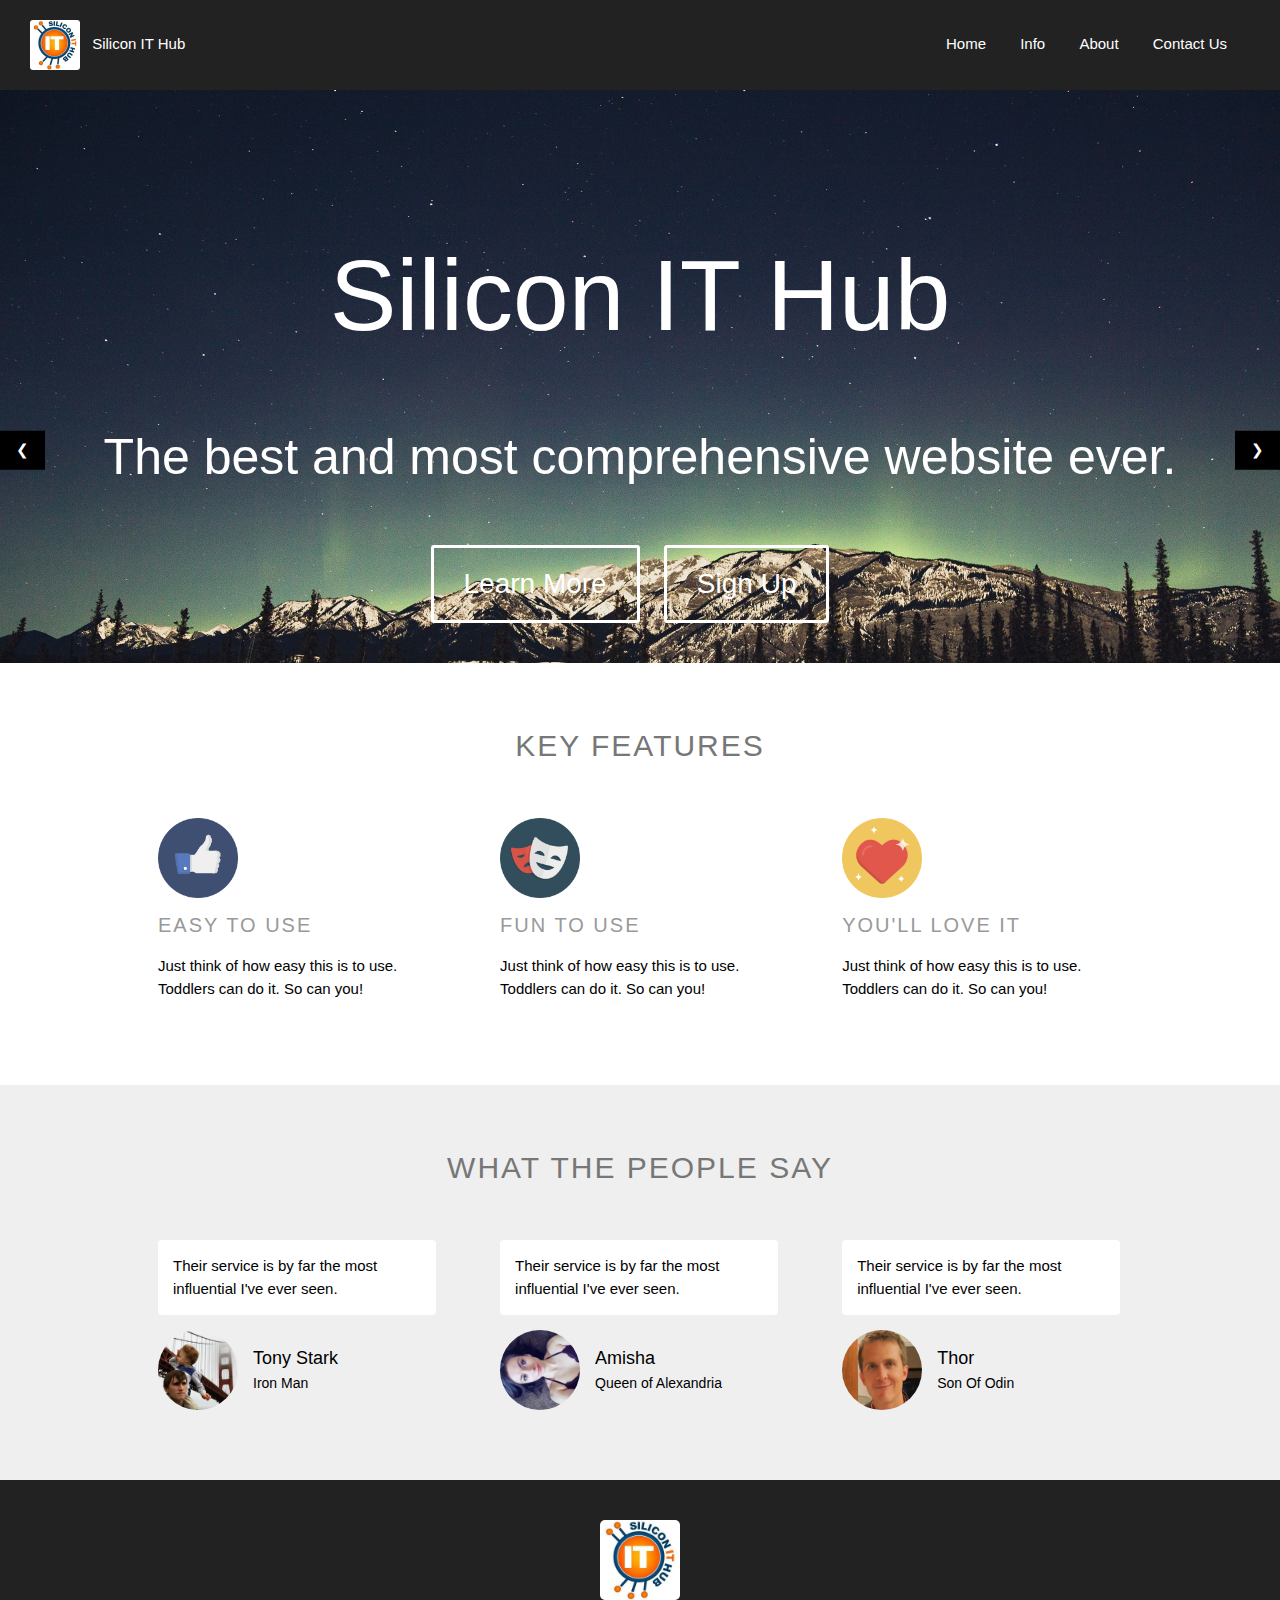
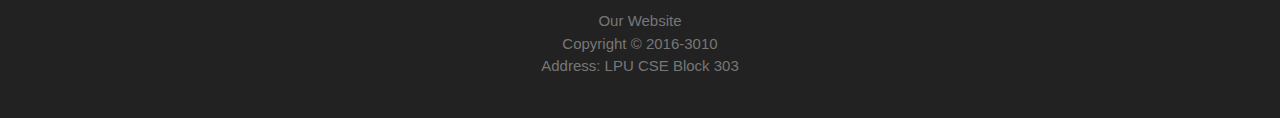
<file: index.html>
<!DOCTYPE html>
<html>
<head>
	<meta charset="UTF-8">
    <title>Our Awesome Website</title>

    <!-- attach our stylesheet -->
    <link rel="stylesheet" href="CSS/style.css">
	
	<link rel="stylesheet" href="CSS/w3.css">
</head>
<body>

    <!-- the header -->
    <header>

        <!-- our main logo -->
        <a id="logo" href="index.html">
            <img src="img/WhatsApp Image 2020-04-09 at 07.39.58.jpeg" alt="Logo">
            <span>Silicon IT Hub</span>
        </a>

        <!-- main navigation links -->
        <nav>
            <ul>
                <li><a href="index.html">Home</a></li>
                <li><a href="info.html">Info</a></li>
                <li><a href="about.html">About</a></li>
                <li><a href="contact.html">Contact Us</a></li>
            </ul>
        </nav>

    </header>

    <!-- the content -->
    <main>

        <!-- hero content -->
        <div class="hero mySlides">
            <!-- content for the hero -->
			
            <div class="hero-content">
                <h1 class="hero-title">Silicon IT Hub</h1>
                <p>The best and most comprehensive website ever.</p>

                <a href="#">Learn More</a>
                <a href="#">Sign Up</a>
            </div>
        </div>
		<div class="img2 mySlides">
			<!-- content for the hero -->
			
            <div class="hero-content">
                <h1 class="hero-title">Silicon IT Hub</h1>
                <p>The best and most comprehensive website ever.</p>

                <a href="#">Learn More</a>
                <a href="#">Sign Up</a>
            </div>
		</div>
			<!-- content for the hero -->
			
		<div class="img3 mySlides">
			<div class="hero-content">
                <h1 class="hero-title">Silicon IT Hub</h1>
                <p>The best and most comprehensive website ever.</p>

                <a href="#">Learn More</a>
                <a href="#">Sign Up</a>
            </div>
		</div>
		<button class="w3-button w3-black w3-display-left" onclick="plusDivs(-1)">&#10094;</button>
		<button class="w3-button w3-black w3-display-right" onclick="plusDivs(1)">&#10095;</button>

        <!-- features section -->
        <div class="site-section">
        <div class="site-section-inside">

            <div class="section-header">
                <h2>Key Features</h2>
            </div>

            <div class="feature-box">
                <img src="img/like.png" alt="Easy to Use">
                <h5>Easy to Use</h5>
                <p>Just think of how easy this is to use. Toddlers can do it. So can you!</p>
            </div>

            <div class="feature-box">
                <img src="img/faces.png" alt="Fun to Use">
                <h5>Fun to Use</h5>
                <p>Just think of how easy this is to use. Toddlers can do it. So can you!</p>
            </div>

            <div class="feature-box">
                <img src="img/heart.png" alt="Fun to Use">
                <h5>You'll Love It</h5>
                <p>Just think of how easy this is to use. Toddlers can do it. So can you!</p>
            </div>

        </div>
        </div>

        <!-- testimonials section -->
        <div class="site-section site-section-secondary">
        <div class="site-section-inside">

            <div class="section-header">
                <h2>What the people say</h2>
            </div>

            <div class="testimonial-box">
                <div class="testimonial-content">
                    Their service is by far the most influential I've ever seen.
                </div>
                <div class="testimonial-author">
                    <img src="img/david.jpg" alt="David East">
                    <h5>Tony Stark</h5>
                    <span>Iron Man</span>
                </div>
            </div>

            <div class="testimonial-box">
                <div class="testimonial-content">
                    Their service is by far the most influential I've ever seen.
                </div>
                <div class="testimonial-author">
                    <img src="img/holly.jpg" alt="Holly Lloyd">
                    <h5>Amisha</h5>
                    <span>Queen of Alexandria</span>
                </div>
            </div>

            <div class="testimonial-box">
                <div class="testimonial-content">
                    Their service is by far the most influential I've ever seen.
                </div>
                <div class="testimonial-author">
                    <img src="img/brad.jpg" alt="Brad Green">
                    <h5>Thor</h5>
                    <span>Son Of Odin</span>
                </div>
            </div>

        </div>
        </div>
		

    </main>

    <!-- the footer -->
    <footer>
        <img src="img/WhatsApp Image 2020-04-09 at 07.39.58.jpeg" alt="Footer Logo">
        <span>Our Website<br>Copyright &copy; 2016-3010 </span>
		<span><br>Address: LPU CSE Block 303 </span>
    </footer>
	
	<!--Attach our Js -->
	<script src="js/script.js"></script>
</body>
</html>
</file>
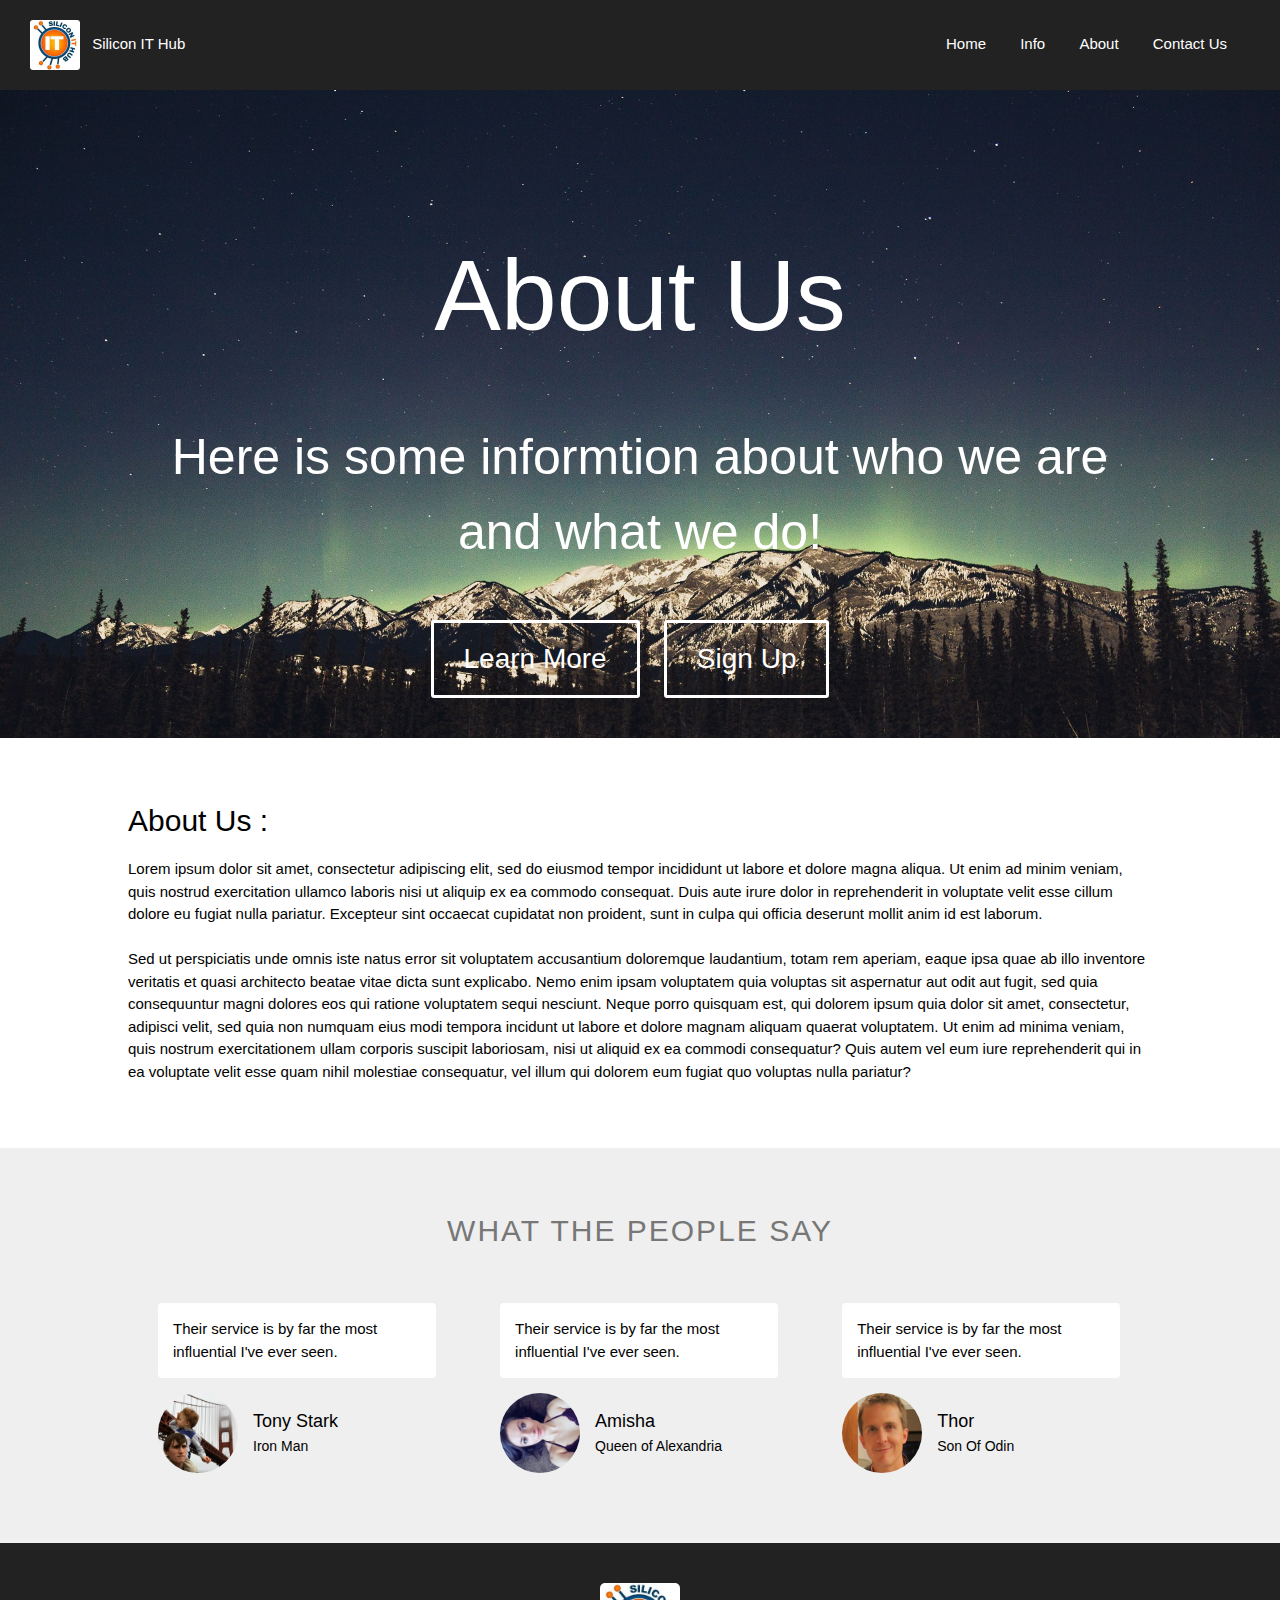
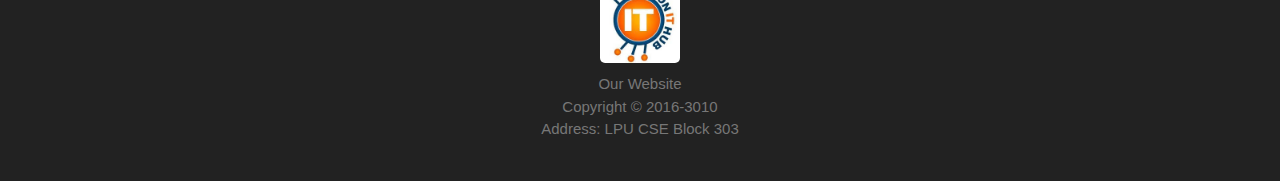
<file: about.html>
<!DOCTYPE html>
<html>
<head>
	<meta charset="UTF-8">
    <title>Our Awesome Website</title>

    <!-- attach our stylesheet -->
    <link rel="stylesheet" href="CSS/style.css">
	
	<link rel="stylesheet" href="CSS/w3.css">
</head>
<body>

    <!-- the header -->
    <header>

        <!-- our main logo -->
        <a id="logo" href="index.html">
            <img src="img/WhatsApp Image 2020-04-09 at 07.39.58.jpeg" alt="Logo">
            <span>Silicon IT Hub</span>
        </a>

        <!-- main navigation links -->
        <nav>
            <ul>
                <li><a href="index.html">Home</a></li>
                <li><a href="info.html">Info</a></li>
                <li><a href="about.html">About</a></li>
                <li><a href="contact.html">Contact Us</a></li>
            </ul>
        </nav>

    </header>

    <!-- the content -->
    <main>

        <!-- hero content -->
        <div class="hero mySlides">
            <!-- content for the hero -->
			
            <div class="hero-content">
                <h1 class="hero-title">About Us</h1>
                <p>Here is some informtion about who we are <br>and what we do!</p>

                <a href="#">Learn More</a>
                <a href="#">Sign Up</a>
            </div>
        </div>

        <!-- features section -->
        <div class="site-section">
        <div class="site-section-inside">

            <div>
				<h2>About Us : <br></h2>
				<p>
					Lorem ipsum dolor sit amet, consectetur adipiscing elit, sed do eiusmod tempor incididunt ut labore et dolore magna aliqua. Ut enim ad minim veniam, quis nostrud exercitation ullamco laboris nisi ut aliquip ex ea commodo consequat. Duis aute irure dolor in reprehenderit in voluptate velit esse cillum dolore eu fugiat nulla pariatur. Excepteur sint occaecat cupidatat non proident, sunt in culpa qui officia deserunt mollit anim id est laborum.
				<br><br>
				Sed ut perspiciatis unde omnis iste natus error sit voluptatem accusantium doloremque laudantium, totam rem aperiam, eaque ipsa quae ab illo inventore veritatis et quasi architecto beatae vitae dicta sunt explicabo. Nemo enim ipsam voluptatem quia voluptas sit aspernatur aut odit aut fugit, sed quia consequuntur magni dolores eos qui ratione voluptatem sequi nesciunt. Neque porro quisquam est, qui dolorem ipsum quia dolor sit amet, consectetur, adipisci velit, sed quia non numquam eius modi tempora incidunt ut labore et dolore magnam aliquam quaerat voluptatem. Ut enim ad minima veniam, quis nostrum exercitationem ullam corporis suscipit laboriosam, nisi ut aliquid ex ea commodi consequatur? Quis autem vel eum iure reprehenderit qui in ea voluptate velit esse quam nihil molestiae consequatur, vel illum qui dolorem eum fugiat quo voluptas nulla pariatur?
				</p>
			</div>

        </div>
        </div>

        <!-- testimonials section -->
        <div class="site-section site-section-secondary">
        <div class="site-section-inside">

            <div class="section-header">
                <h2>What the people say</h2>
            </div>

            <div class="testimonial-box">
                <div class="testimonial-content">
                    Their service is by far the most influential I've ever seen.
                </div>
                <div class="testimonial-author">
                    <img src="img/david.jpg" alt="David East">
                    <h5>Tony Stark</h5>
                    <span>Iron Man</span>
                </div>
            </div>

            <div class="testimonial-box">
                <div class="testimonial-content">
                    Their service is by far the most influential I've ever seen.
                </div>
                <div class="testimonial-author">
                    <img src="img/holly.jpg" alt="Holly Lloyd">
                    <h5>Amisha</h5>
                    <span>Queen of Alexandria</span>
                </div>
            </div>

            <div class="testimonial-box">
                <div class="testimonial-content">
                    Their service is by far the most influential I've ever seen.
                </div>
                <div class="testimonial-author">
                    <img src="img/brad.jpg" alt="Brad Green">
                    <h5>Thor</h5>
                    <span>Son Of Odin</span>
                </div>
            </div>

        </div>
        </div>
		

    </main>

    <!-- the footer -->
    <footer>
        <img src="img/WhatsApp Image 2020-04-09 at 07.39.58.jpeg" alt="Footer Logo">
        <span>Our Website<br>Copyright &copy; 2016-3010 </span>
		<span><br>Address: LPU CSE Block 303 </span>
    </footer>
	
	<!--Attach our Js -->
	<script src="js/script.js"></script>
</body>
</html>
</file>
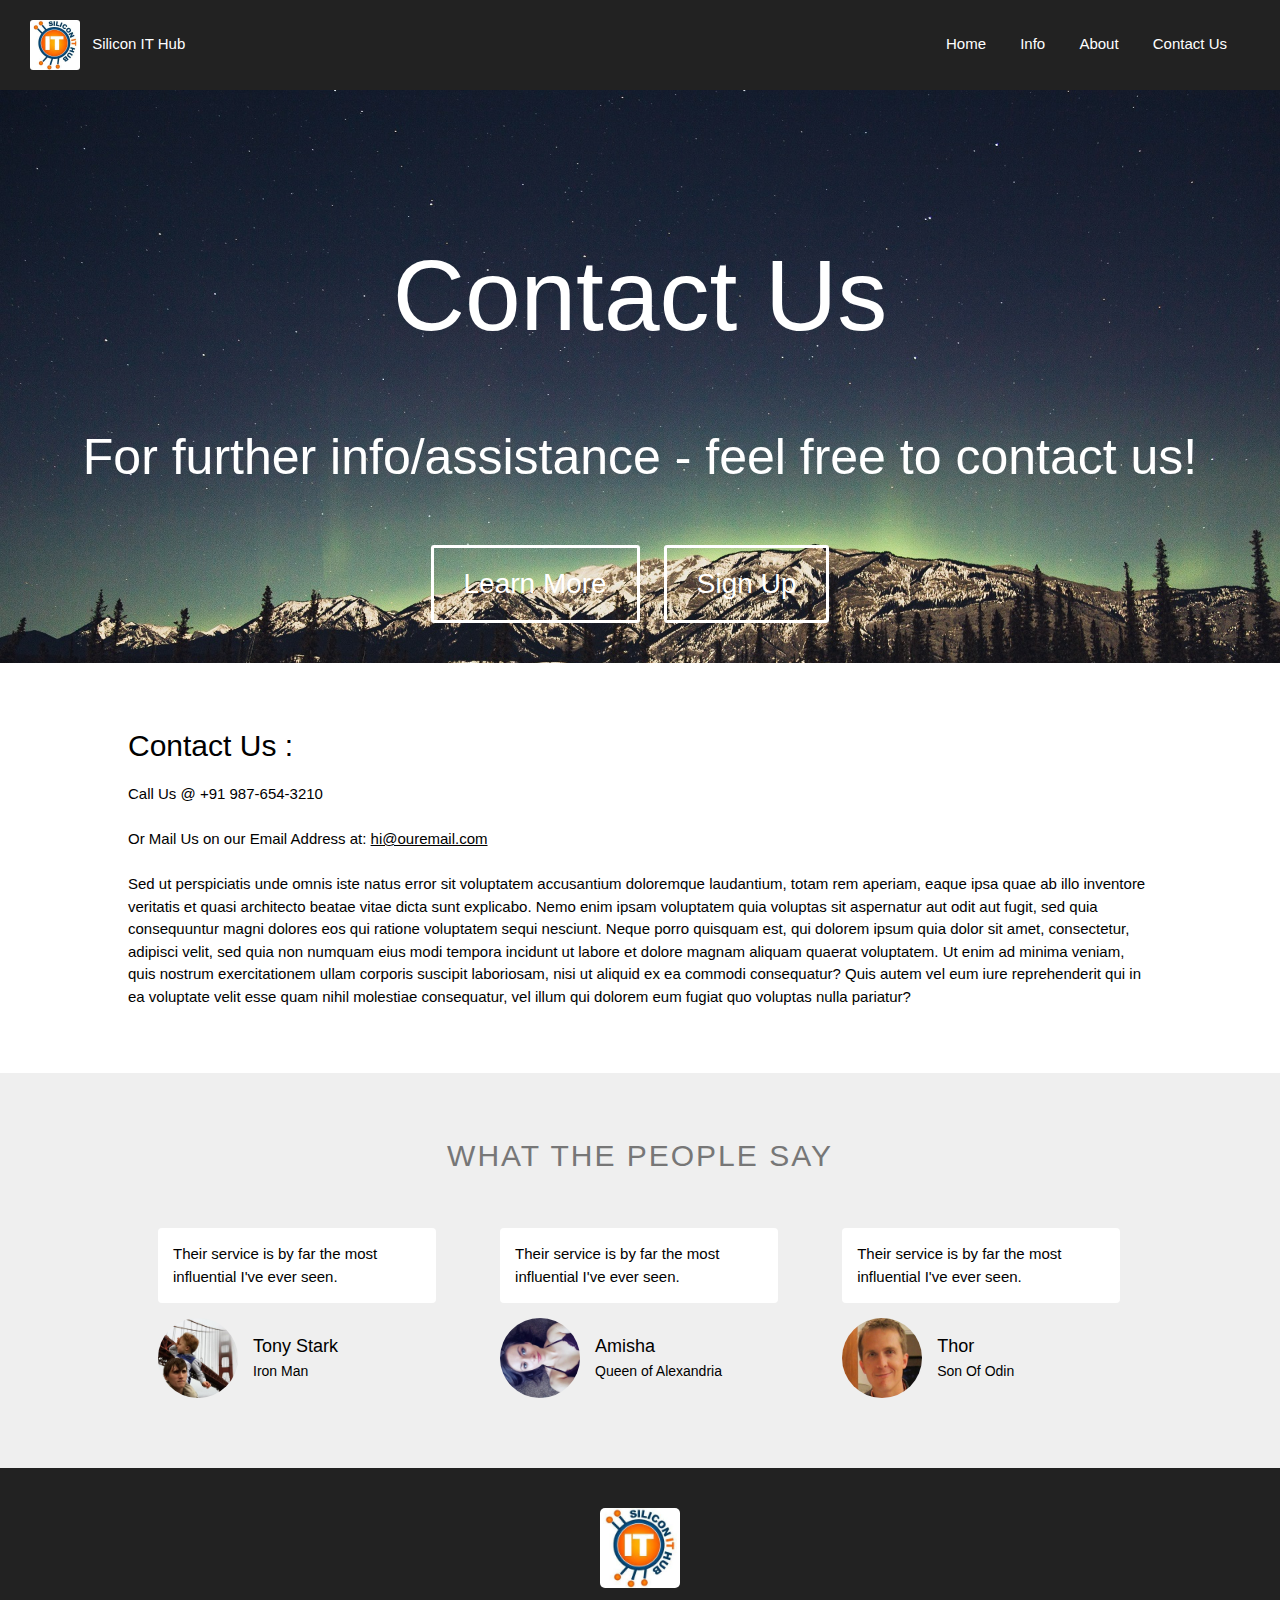
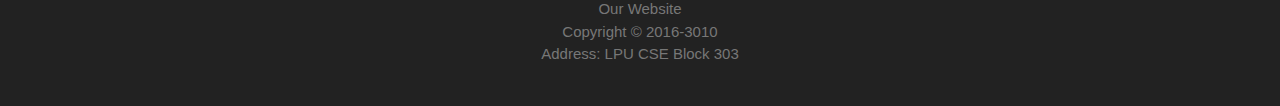
<file: contact.html>
<!DOCTYPE html>
<html>
<head>
	<meta charset="UTF-8">
    <title>Our Awesome Website</title>

    <!-- attach our stylesheet -->
    <link rel="stylesheet" href="CSS/style.css">
	
	<link rel="stylesheet" href="CSS/w3.css">
</head>
<body>

    <!-- the header -->
    <header>

        <!-- our main logo -->
        <a id="logo" href="index.html">
            <img src="img/WhatsApp Image 2020-04-09 at 07.39.58.jpeg" alt="Logo">
            <span>Silicon IT Hub</span>
        </a>

        <!-- main navigation links -->
        <nav>
            <ul>
                <li><a href="index.html">Home</a></li>
                <li><a href="info.html">Info</a></li>
                <li><a href="about.html">About</a></li>
                <li><a href="contact.html">Contact Us</a></li>
            </ul>
        </nav>

    </header>

    <!-- the content -->
    <main>

        <!-- hero content -->
        <div class="hero mySlides">
            <!-- content for the hero -->
			
            <div class="hero-content">
                <h1 class="hero-title">Contact Us</h1>
                <p>For further info/assistance - feel free to contact us!</p>

                <a href="#">Learn More</a>
                <a href="#">Sign Up</a>
            </div>
        </div>


        <!-- features section -->
        <div class="site-section">
        <div class="site-section-inside">

            <div>
				<h2>Contact Us : <br></h2>
				<p>
					Call Us @ +91 987-654-3210
				<br><br>
				Or Mail Us on our Email Address at:  <a href="mailto:hi@ouremail.com">hi@ouremail.com</a>
				<br><br>
				Sed ut perspiciatis unde omnis iste natus error sit voluptatem accusantium doloremque laudantium, totam rem aperiam, eaque ipsa quae ab illo inventore veritatis et quasi architecto beatae vitae dicta sunt explicabo. Nemo enim ipsam voluptatem quia voluptas sit aspernatur aut odit aut fugit, sed quia consequuntur magni dolores eos qui ratione voluptatem sequi nesciunt. Neque porro quisquam est, qui dolorem ipsum quia dolor sit amet, consectetur, adipisci velit, sed quia non numquam eius modi tempora incidunt ut labore et dolore magnam aliquam quaerat voluptatem. Ut enim ad minima veniam, quis nostrum exercitationem ullam corporis suscipit laboriosam, nisi ut aliquid ex ea commodi consequatur? Quis autem vel eum iure reprehenderit qui in ea voluptate velit esse quam nihil molestiae consequatur, vel illum qui dolorem eum fugiat quo voluptas nulla pariatur?
				</p>
			</div>
        </div>
        </div>

        <!-- testimonials section -->
        <div class="site-section site-section-secondary">
        <div class="site-section-inside">

            <div class="section-header">
                <h2>What the people say</h2>
            </div>

            <div class="testimonial-box">
                <div class="testimonial-content">
                    Their service is by far the most influential I've ever seen.
                </div>
                <div class="testimonial-author">
                    <img src="img/david.jpg" alt="David East">
                    <h5>Tony Stark</h5>
                    <span>Iron Man</span>
                </div>
            </div>

            <div class="testimonial-box">
                <div class="testimonial-content">
                    Their service is by far the most influential I've ever seen.
                </div>
                <div class="testimonial-author">
                    <img src="img/holly.jpg" alt="Holly Lloyd">
                    <h5>Amisha</h5>
                    <span>Queen of Alexandria</span>
                </div>
            </div>

            <div class="testimonial-box">
                <div class="testimonial-content">
                    Their service is by far the most influential I've ever seen.
                </div>
                <div class="testimonial-author">
                    <img src="img/brad.jpg" alt="Brad Green">
                    <h5>Thor</h5>
                    <span>Son Of Odin</span>
                </div>
            </div>

        </div>
        </div>
		

    </main>

    <!-- the footer -->
    <footer>
        <img src="img/WhatsApp Image 2020-04-09 at 07.39.58.jpeg" alt="Footer Logo">
        <span>Our Website<br>Copyright &copy; 2016-3010 </span>
		<span><br>Address: LPU CSE Block 303 </span>
    </footer>
	
	<!--Attach our Js -->
	<script src="js/script.js"></script>
</body>
</html>
</file>
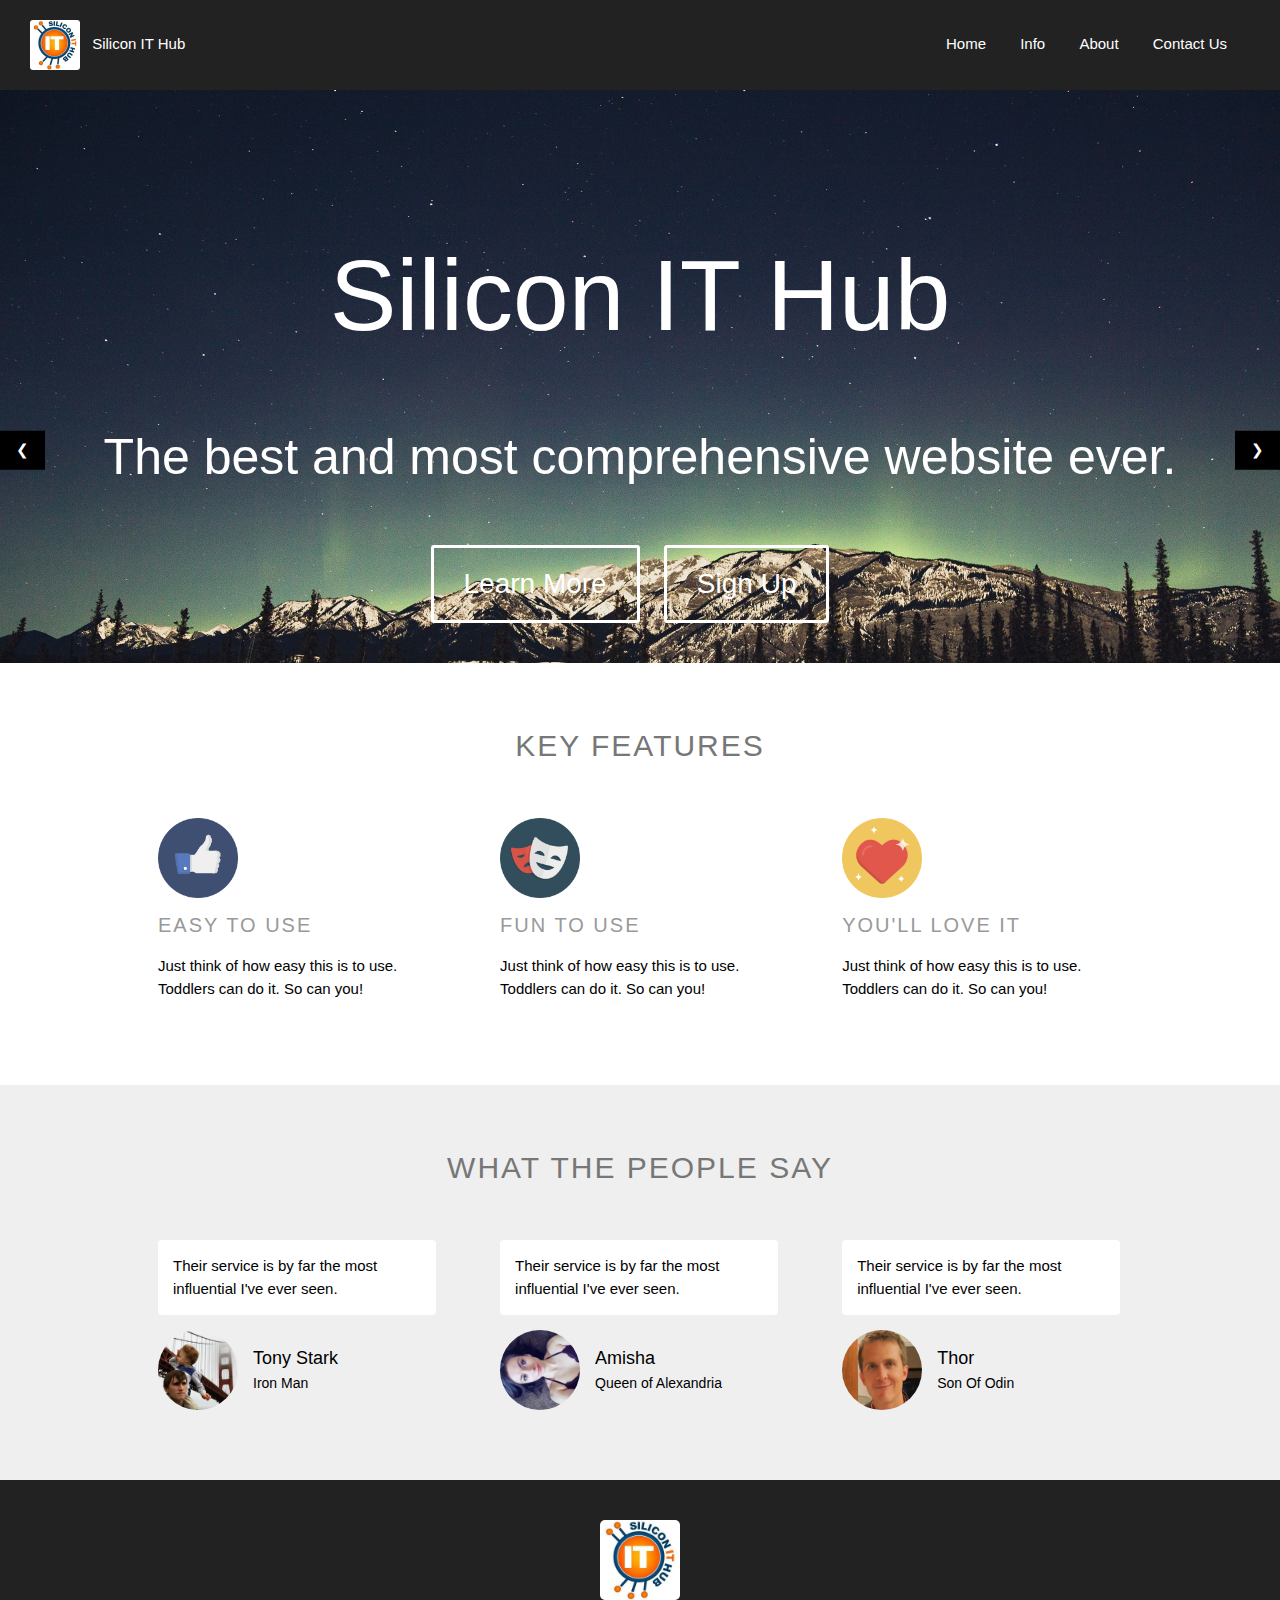
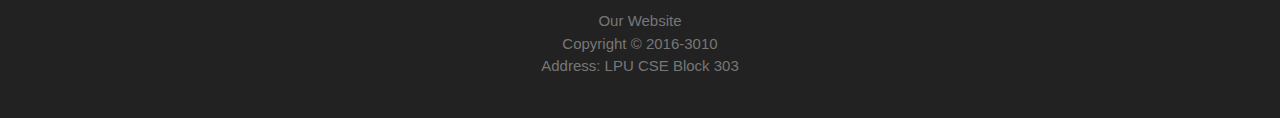
<file: info.html>
<!DOCTYPE html>
<html>
<head>
	<meta charset="UTF-8">
    <title>Our Awesome Website</title>

    <!-- attach our stylesheet -->
    <link rel="stylesheet" href="CSS/style.css">
	
	<link rel="stylesheet" href="CSS/w3.css">
</head>
<body>

    <!-- the header -->
    <header>

        <!-- our main logo -->
        <a id="logo" href="index.html">
            <img src="img/WhatsApp Image 2020-04-09 at 07.39.58.jpeg" alt="Logo">
            <span>Silicon IT Hub</span>
        </a>

        <!-- main navigation links -->
        <nav>
            <ul>
                <li><a href="index.html">Home</a></li>
                <li><a href="#">Info</a></li>
                <li><a href="about.html">About</a></li>
                <li><a href="contact.html">Contact Us</a></li>
            </ul>
        </nav>

    </header>

    <!-- the content -->
    <main>

        <!-- hero content -->
        <div class="hero mySlides">
            <!-- content for the hero -->
			
            <div class="hero-content">
                <h1 class="hero-title">Silicon IT Hub</h1>
                <p>The best and most comprehensive website ever.</p>

                <a href="#">Learn More</a>
                <a href="#">Sign Up</a>
            </div>
        </div>
		<div class="img2 mySlides">
			<!-- content for the hero -->
			
            <div class="hero-content">
                <h1 class="hero-title">Silicon IT Hub</h1>
                <p>The best and most comprehensive website ever.</p>

                <a href="#">Learn More</a>
                <a href="#">Sign Up</a>
            </div>
		</div>
			<!-- content for the hero -->
			
		<div class="img3 mySlides">
			<div class="hero-content">
                <h1 class="hero-title">Silicon IT Hub</h1>
                <p>The best and most comprehensive website ever.</p>

                <a href="#">Learn More</a>
                <a href="#">Sign Up</a>
            </div>
		</div>
		<button class="w3-button w3-black w3-display-left" onclick="plusDivs(-1)">&#10094;</button>
		<button class="w3-button w3-black w3-display-right" onclick="plusDivs(1)">&#10095;</button>

        <!-- features section -->
        <div class="site-section">
        <div class="site-section-inside">

            <div class="section-header">
                <h2>Key Features</h2>
            </div>

            <div class="feature-box">
                <img src="img/like.png" alt="Easy to Use">
                <h5>Easy to Use</h5>
                <p>Just think of how easy this is to use. Toddlers can do it. So can you!</p>
            </div>

            <div class="feature-box">
                <img src="img/faces.png" alt="Fun to Use">
                <h5>Fun to Use</h5>
                <p>Just think of how easy this is to use. Toddlers can do it. So can you!</p>
            </div>

            <div class="feature-box">
                <img src="img/heart.png" alt="Fun to Use">
                <h5>You'll Love It</h5>
                <p>Just think of how easy this is to use. Toddlers can do it. So can you!</p>
            </div>

        </div>
        </div>

        <!-- testimonials section -->
        <div class="site-section site-section-secondary">
        <div class="site-section-inside">

            <div class="section-header">
                <h2>What the people say</h2>
            </div>

            <div class="testimonial-box">
                <div class="testimonial-content">
                    Their service is by far the most influential I've ever seen.
                </div>
                <div class="testimonial-author">
                    <img src="img/david.jpg" alt="David East">
                    <h5>Tony Stark</h5>
                    <span>Iron Man</span>
                </div>
            </div>

            <div class="testimonial-box">
                <div class="testimonial-content">
                    Their service is by far the most influential I've ever seen.
                </div>
                <div class="testimonial-author">
                    <img src="img/holly.jpg" alt="Holly Lloyd">
                    <h5>Amisha</h5>
                    <span>Queen of Alexandria</span>
                </div>
            </div>

            <div class="testimonial-box">
                <div class="testimonial-content">
                    Their service is by far the most influential I've ever seen.
                </div>
                <div class="testimonial-author">
                    <img src="img/brad.jpg" alt="Brad Green">
                    <h5>Thor</h5>
                    <span>Son Of Odin</span>
                </div>
            </div>

        </div>
        </div>
		

    </main>

    <!-- the footer -->
    <footer>
        <img src="img/WhatsApp Image 2020-04-09 at 07.39.58.jpeg" alt="Footer Logo">
        <span>Our Website<br>Copyright &copy; 2016-3010 </span>
		<span><br>Address: LPU CSE Block 303 </span>
    </footer>
	
	<!--Attach our Js -->
	<script src="js/script.js"></script>
</body>
</html>
</file>
<file: CSS/style.css>
/* resetting browser stuff */
*     {
  box-sizing: border-box;
}
html,
body   {
  margin: 0;
  padding: 0;
  line-height: 1.5;
  font-size: 16px;
}

/* styling our overall page */
body     {
  background: #FFF;
  font-family: Arial, Helvetica, sans-serif;
}

/* styling our header */
header   {
  background: #222;
  color: #FFF;
  padding: 20px 30px;
}

/* logo */
#logo         {
  display: inline-block;
  color: #FFF;
  text-decoration: none;
  width: 49%;
}
#logo img    {
  width: 50px;
  border-radius: 3px;
  margin-right: 8px;
  vertical-align: middle;
}
#logo span   {
  display: inline-block;
}

/* main navigation */
nav     {
  width: 50%;
  display: inline-block;
  text-align: right;
}
nav ul   {
  list-style: none;
  margin: 0;
}
nav ul li {
  display: inline-block;
}
nav ul li a    {
  color: #FFF;
  text-decoration: none;
  display: block !important;
  padding: 10px 15px;
  border-radius: 3px;
  transition: 0.3s ease all;
}
nav ul li a:hover   {
  background: #444;
}

/* styling our footer */
footer   {
  background: #222;
  color: #777;
  padding: 40px;
  text-align: center;
}
footer img   {
  display: block;
  border-radius: 5px;
  width: 80px;
  margin: 0 auto 10px;
}
.mySlides {display:none;}
.img2{
	min-height: 500px;
	text-align: center;
	background-size: cover;
	background-image: url('../img/sky2.jpg');
}
.img3{
	background-image: url('../img/water.jpg');
	min-height: 500px;
	text-align: center;
    background-size: cover;
}
/* styling our main content */
.hero           {
  min-height: 500px;
  text-align: center;
  background-image: url('../img/sky.jpg');
  background-size: cover;
}
.hero-content   {
  color: #FFF;
  padding-top: 130px;
}
.hero-content h1   {
  font-size: 100px;
  margin: 0;
}
.hero-content p    {
  font-size: 50px;
}
.hero-content a    {
  display: inline-block;
  color: #FFF;
  border: 3px solid #FFF;
  border-radius: 3px;
  padding: 15px 30px;
  margin-right: 20px;
  margin-bottom:40px;
  text-decoration: none;
  font-size: 28px;
}

/* basic site sections */
.site-section   {
  padding-bottom: 50px;
  padding-top: 50px;
}
.site-section-secondary   {
  background: #EFEFEF;
}
.site-section-inside   {
  width: 80%;
  max-width: 1200px;
  margin: 0 auto;
}
.section-header {
  text-align: center;
  margin-bottom: 30px;
}
.section-header h2  {
  font-size: 30px;
  letter-spacing: 2px;
  text-transform: uppercase;
  font-weight: 300;
  color: #777;
}

/* feature boxes */
.feature-box   {
  display: inline-block;
  width: 33%;
  padding: 20px 30px;
}
.feature-box img  {
  margin-bottom: 12px;
  width: 80px;
}
.feature-box h5   {
  font-size: 20px;
  color: #999;
  text-transform: uppercase;
  font-weight: 300;
  letter-spacing: 2px;
  margin: 0;
}

/* testimonial boxes */
.testimonial-box   {
  display: inline-block;
  width: 33%;
  padding: 20px 30px;
}
.testimonial-content   {
  background: #FFF;
  padding: 15px;
  border-radius: 4px;
  margin-bottom: 15px;
}
.testimonial-author           {

}
.testimonial-author img {
  float: left;
  width: 80px;
  border-radius: 50%;
  margin-right: 15px;
  vertical-align: middle;
}
.testimonial-author h5   {
  font-size: 18px;
  margin: 0;
  padding-top:15px;
}
.testimonial-author span {
  font-size: 14px;
}
</file>
